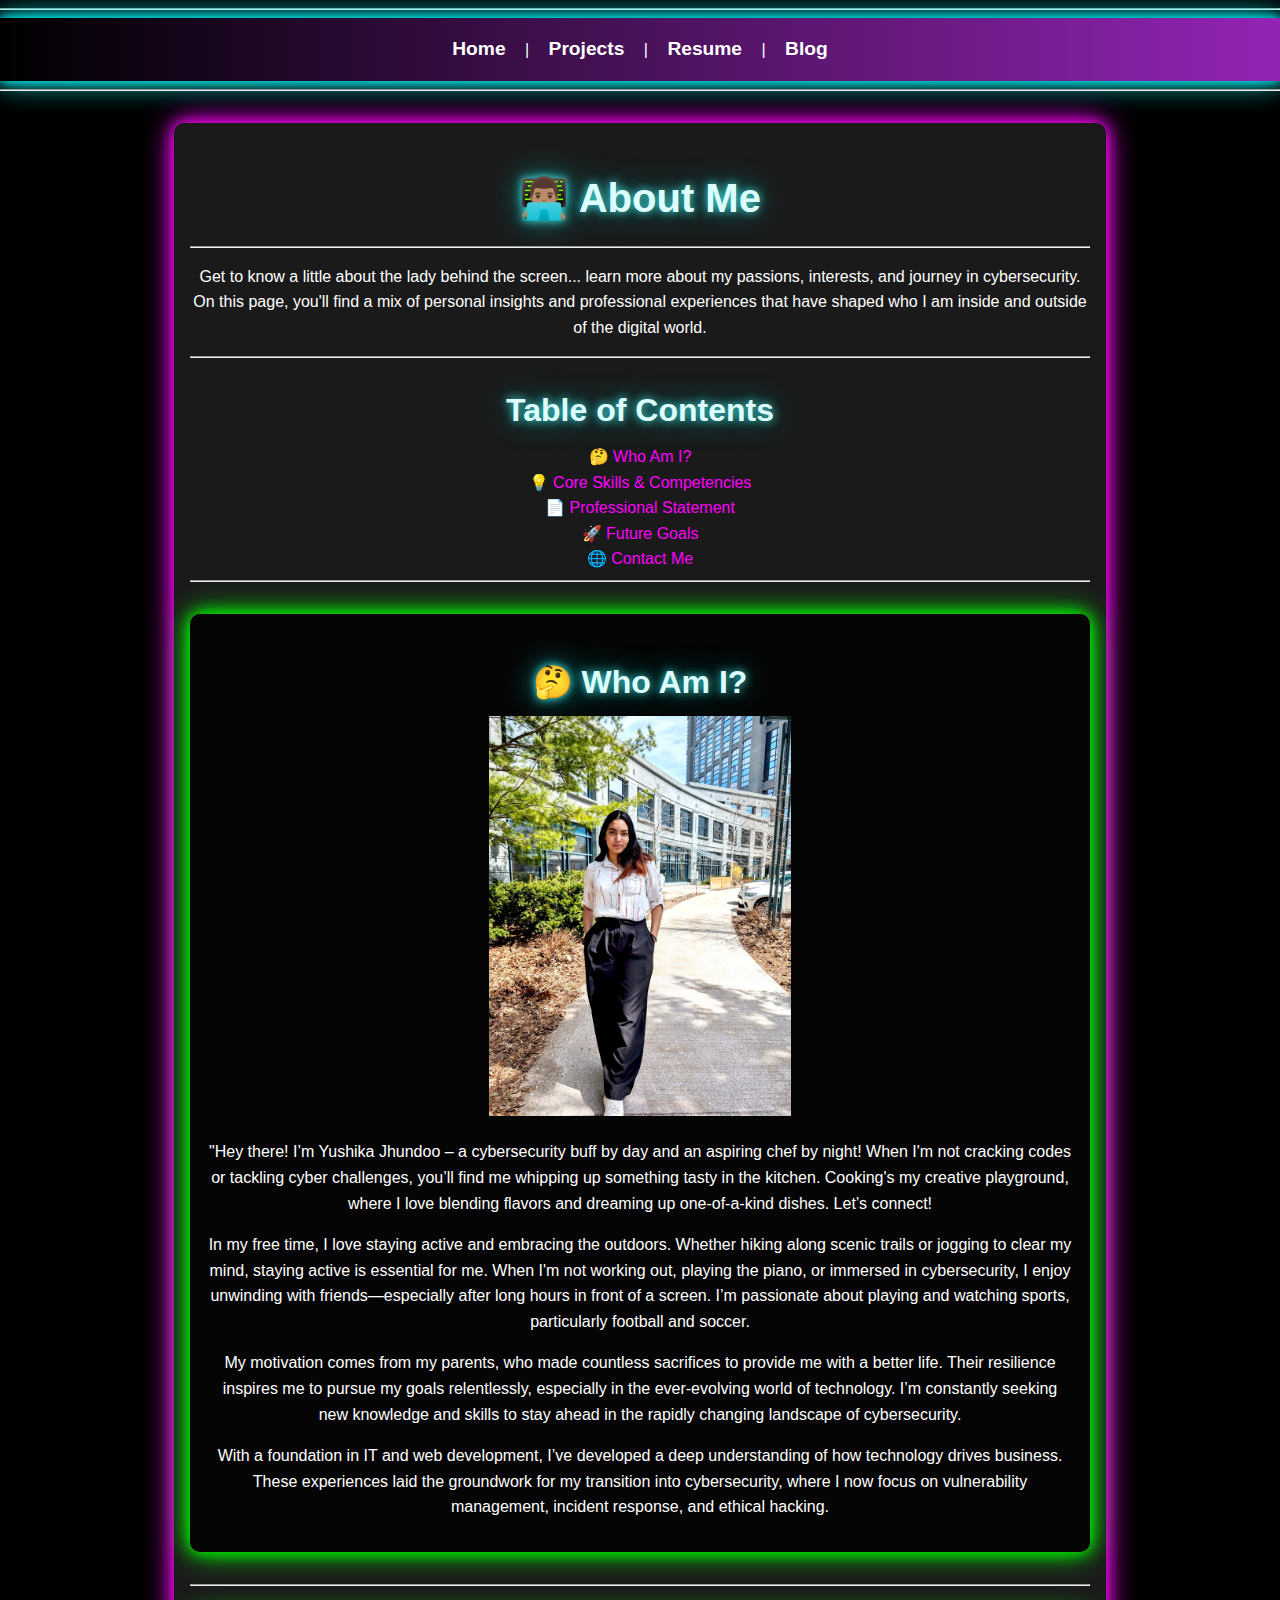
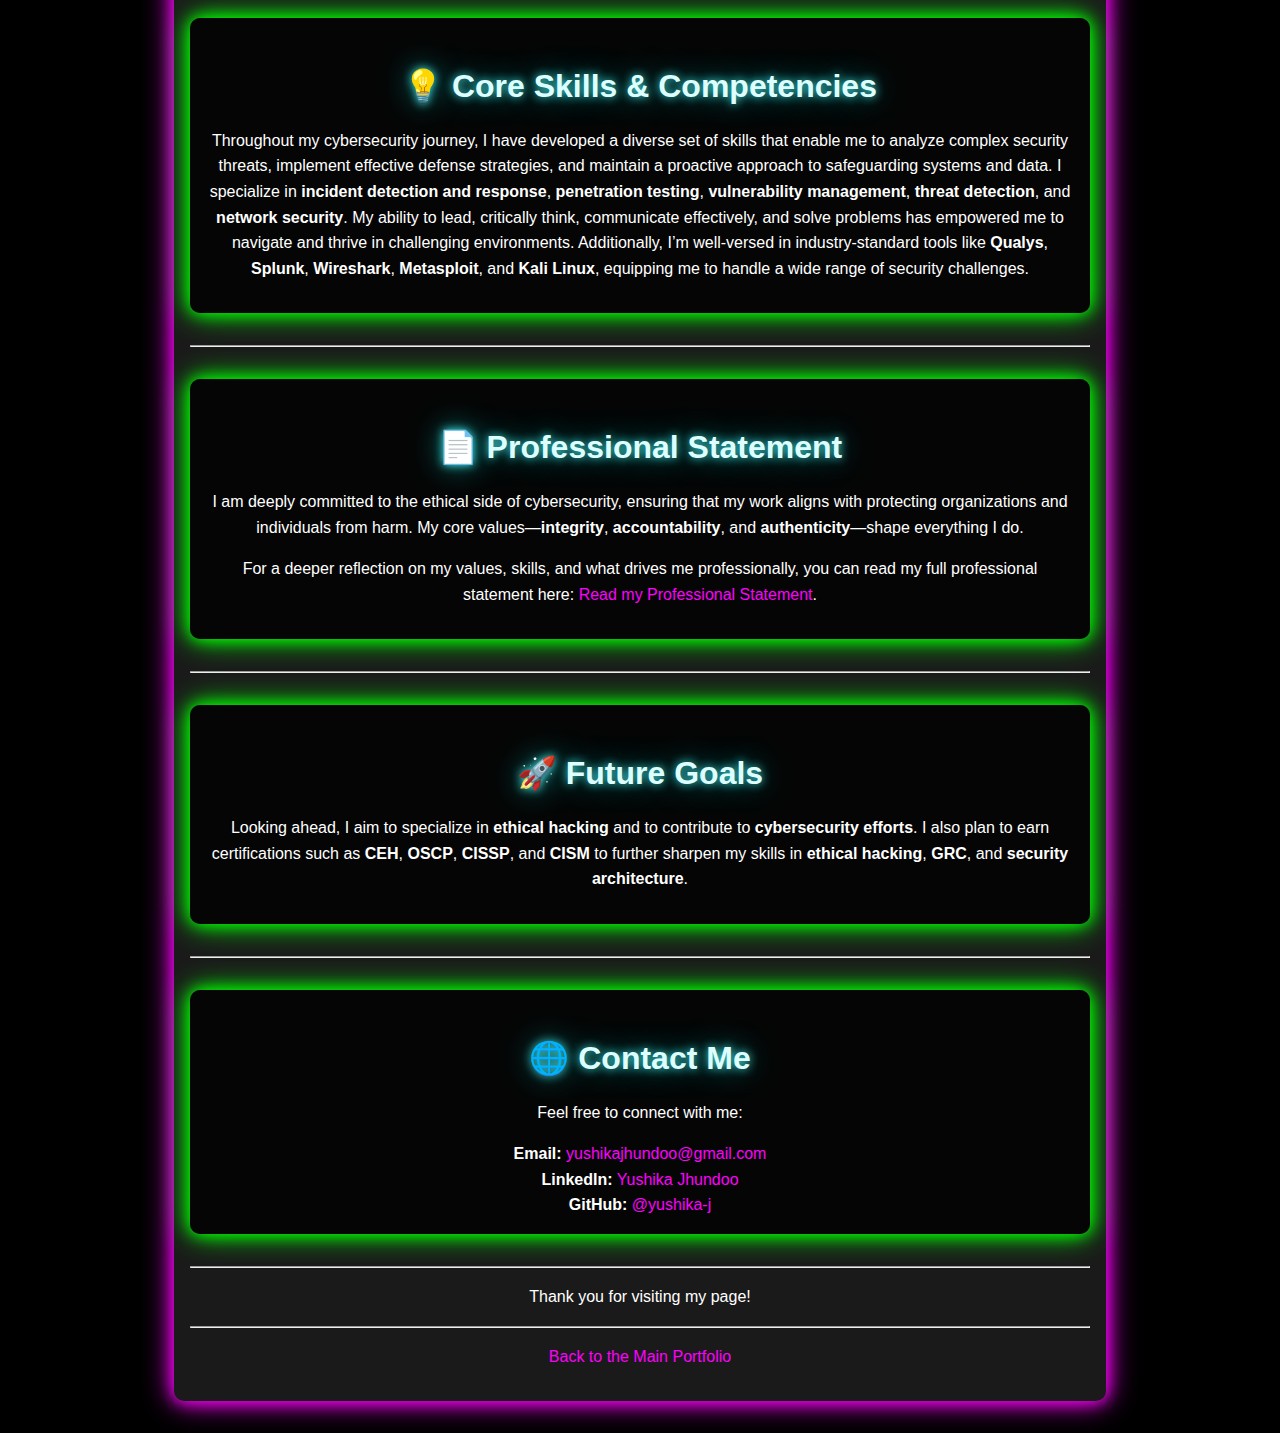
<file: aboutme.html>
<!DOCTYPE html>
<html lang="en">
<head>
    <meta charset="UTF-8">
    <meta name="viewport" content="width=device-width, initial-scale=1.0">
    <title>About Me</title>
    <link rel="stylesheet" href="styles.css">
</head>
<body>
    

    <hr>
    <header>
        <nav>
            <a href="index.html">Home</a> |
            <a href="Projects.html">Projects</a> |
            <a href="RESUME2025la.pdf">Resume</a> |
            <a href="blog.html">Blog</a>
        </nav>
    </header>
    <hr>
    <main>
        <h1>👨🏽‍💻 About Me</h1>

        <hr>

        <p>Get to know a little about the lady behind the screen... learn more about my passions, interests, and journey in cybersecurity. On this page, you'll find a mix of personal insights and professional experiences that have shaped who I am inside and outside of the digital world.</p>

        <hr>

        <h2>Table of Contents</h2>
        <ul>
            <li><a href="#who-am-i">🤔 Who Am I?</a></li>
            <li><a href="#core-skills-competencies">💡 Core Skills & Competencies</a></li>
            <li><a href="#professional-statement">📄 Professional Statement</a></li>
            <li><a href="#future-goals">🚀 Future Goals</a></li>
            <li><a href="#contact-me">🌐 Contact Me</a></li>
        </ul>

        <hr>

        <section id="who-am-i">
            <h2>🤔 Who Am I?</h2>
            <img src="image.jpg" alt="Yushika's Picture" height="400px" width="auto" class="round-image" />
            <p>"Hey there! I’m Yushika Jhundoo – a cybersecurity buff by day and an aspiring chef by night! When I'm not cracking codes or tackling cyber challenges, you’ll find me whipping up something tasty in the kitchen. Cooking's my creative playground, where I love blending flavors and dreaming up one-of-a-kind dishes. Let’s connect!</p>
            <p>In my free time, I love staying active and embracing the outdoors. Whether hiking along scenic trails or jogging to clear my mind, staying active is essential for me. When I'm not working out, playing the piano, or immersed in cybersecurity, I enjoy unwinding with friends—especially after long hours in front of a screen. I’m passionate about playing and watching sports, particularly football and soccer.</p>
            <p>My motivation comes from my parents, who made countless sacrifices to provide me with a better life. Their resilience inspires me to pursue my goals relentlessly, especially in the ever-evolving world of technology. I’m constantly seeking new knowledge and skills to stay ahead in the rapidly changing landscape of cybersecurity.</p>
            <p>With a foundation in IT and web development, I’ve developed a deep understanding of how technology drives business. These experiences laid the groundwork for my transition into cybersecurity, where I now focus on vulnerability management, incident response, and ethical hacking.</p>
        </section>

        <hr>

        <section id="core-skills-competencies">
            <h2>💡 Core Skills & Competencies</h2>
            <p>Throughout my cybersecurity journey, I have developed a diverse set of skills that enable me to analyze complex security threats, implement effective defense strategies, and maintain a proactive approach to safeguarding systems and data. I specialize in <strong>incident detection and response</strong>, <strong>penetration testing</strong>, <strong>vulnerability management</strong>, <strong>threat detection</strong>, and <strong>network security</strong>. My ability to lead, critically think, communicate effectively, and solve problems has empowered me to navigate and thrive in challenging environments. Additionally, I’m well-versed in industry-standard tools like <strong>Qualys</strong>, <strong>Splunk</strong>, <strong>Wireshark</strong>, <strong>Metasploit</strong>, and <strong>Kali Linux</strong>, equipping me to handle a wide range of security challenges.</p>
        </section>

        <hr>

        <section id="professional-statement">
            <h2>📄 Professional Statement</h2>
            <p>I am deeply committed to the ethical side of cybersecurity, ensuring that my work aligns with protecting organizations and individuals from harm. My core values—<strong>integrity</strong>, <strong>accountability</strong>, and <strong>authenticity</strong>—shape everything I do.</p>
            <p>For a deeper reflection on my values, skills, and what drives me professionally, you can read my full professional statement here: <a href="Professional_Statement.html">Read my Professional Statement</a>.</p>
        </section>

        <hr>

        <section id="future-goals">
            <h2>🚀 Future Goals</h2>
            <p>Looking ahead, I aim to specialize in <strong>ethical hacking</strong> and to contribute to <strong>cybersecurity efforts</strong>. I also plan to earn certifications such as <strong>CEH</strong>, <strong>OSCP</strong>, <strong>CISSP</strong>, and <strong>CISM</strong> to further sharpen my skills in <strong>ethical hacking</strong>, <strong>GRC</strong>, and <strong>security architecture</strong>.</p>
        </section>

        <hr>

        <section id="contact-me">
            <h2>🌐 Contact Me</h2>
            <p>Feel free to connect with me:</p>
            <ul>
                <li><strong>Email:</strong> <a href="mailto:yushikajhundoo@gmail.com">yushikajhundoo@gmail.com</a></li>
                <li><strong>LinkedIn:</strong> <a href="https://www.linkedin.com/in/yushika-jhundoo/" target="_blank">Yushika Jhundoo</a></li>
                <li><strong>GitHub:</strong> <a href="https://github.com/yushika-j" target="_blank">@yushika-j</a></li>
            </ul>
        </section>

        <hr>

        <p>Thank you for visiting my page!</p>

        <hr>

        <p><a href="index.html">Back to the Main Portfolio</a></p>
    </main>
</body>
</html>
</file>
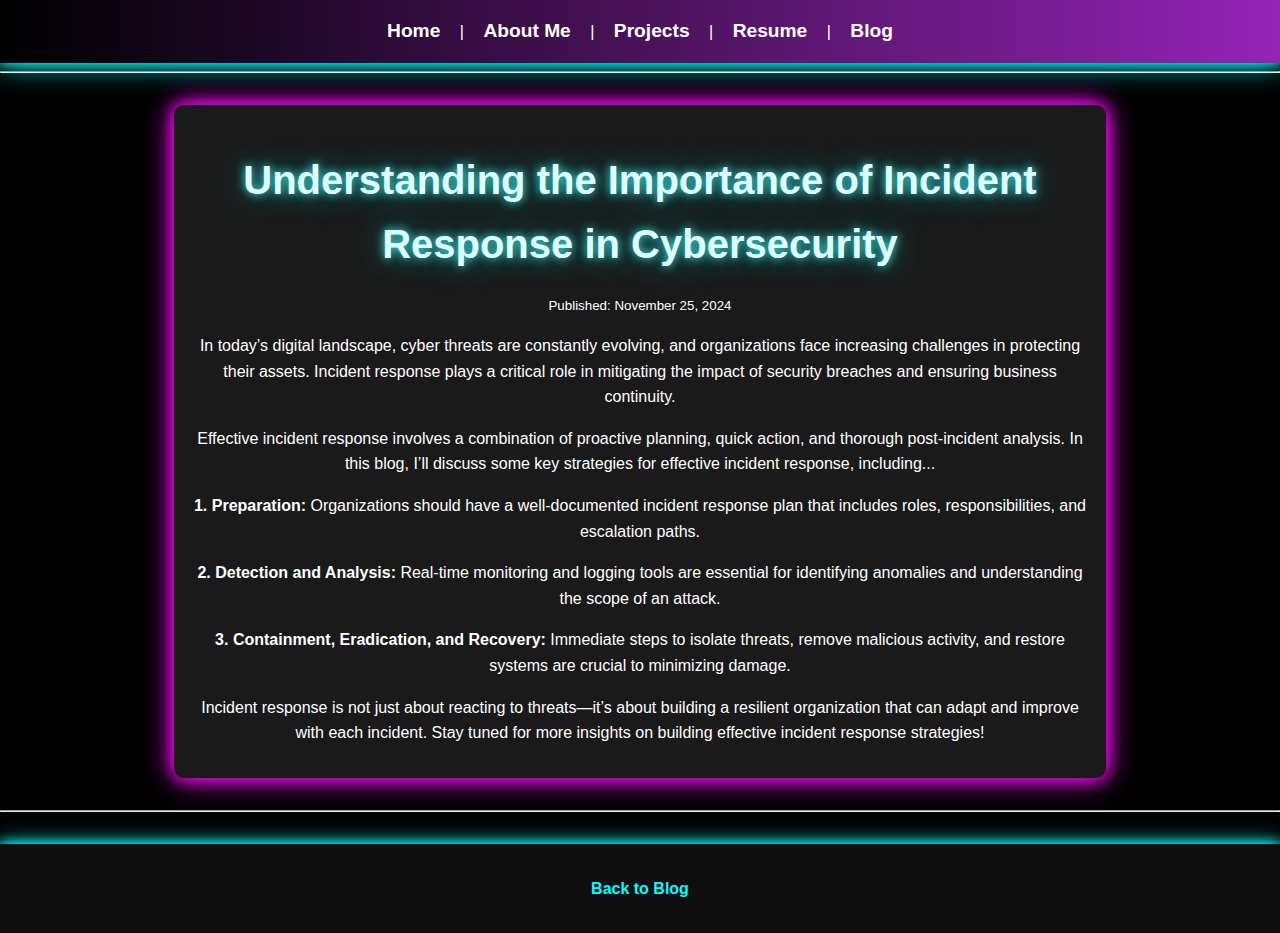
<file: blog.html>
<!DOCTYPE html>
<html lang="en">
<head>
    <meta charset="UTF-8">
    <meta name="viewport" content="width=device-width, initial-scale=1.0">
    <title>Understanding the Importance of Incident Response</title>
    <link rel="stylesheet" href="/styles.css"> 
</head>
<body>
    <header>
        <nav>
            <a href="/index.html">Home</a> |
            <a href="/aboutme.html">About Me</a> |
            <a href="/Projects.html">Projects</a> |
            <a href="/CyberSecurity_Resume.pdf">Resume</a> |
            <a href="/blog.html">Blog</a>
        </nav>
    </header>

    <hr>

    <main>
        <h1>Understanding the Importance of Incident Response in Cybersecurity</h1>
        <p><small>Published: November 25, 2024</small></p>
        <p>In today’s digital landscape, cyber threats are constantly evolving, and organizations face increasing challenges in protecting their assets. Incident response plays a critical role in mitigating the impact of security breaches and ensuring business continuity.</p>

        <p>Effective incident response involves a combination of proactive planning, quick action, and thorough post-incident analysis. In this blog, I’ll discuss some key strategies for effective incident response, including...</p>

        <p><strong>1. Preparation:</strong> Organizations should have a well-documented incident response plan that includes roles, responsibilities, and escalation paths.</p>
        <p><strong>2. Detection and Analysis:</strong> Real-time monitoring and logging tools are essential for identifying anomalies and understanding the scope of an attack.</p>
        <p><strong>3. Containment, Eradication, and Recovery:</strong> Immediate steps to isolate threats, remove malicious activity, and restore systems are crucial to minimizing damage.</p>

        <p>Incident response is not just about reacting to threats—it’s about building a resilient organization that can adapt and improve with each incident. Stay tuned for more insights on building effective incident response strategies!</p>
    </main>

    <hr>

    <footer>
        <p><a href="/blog.html">Back to Blog</a></p>
    </footer>
</body>
</html>
</file>
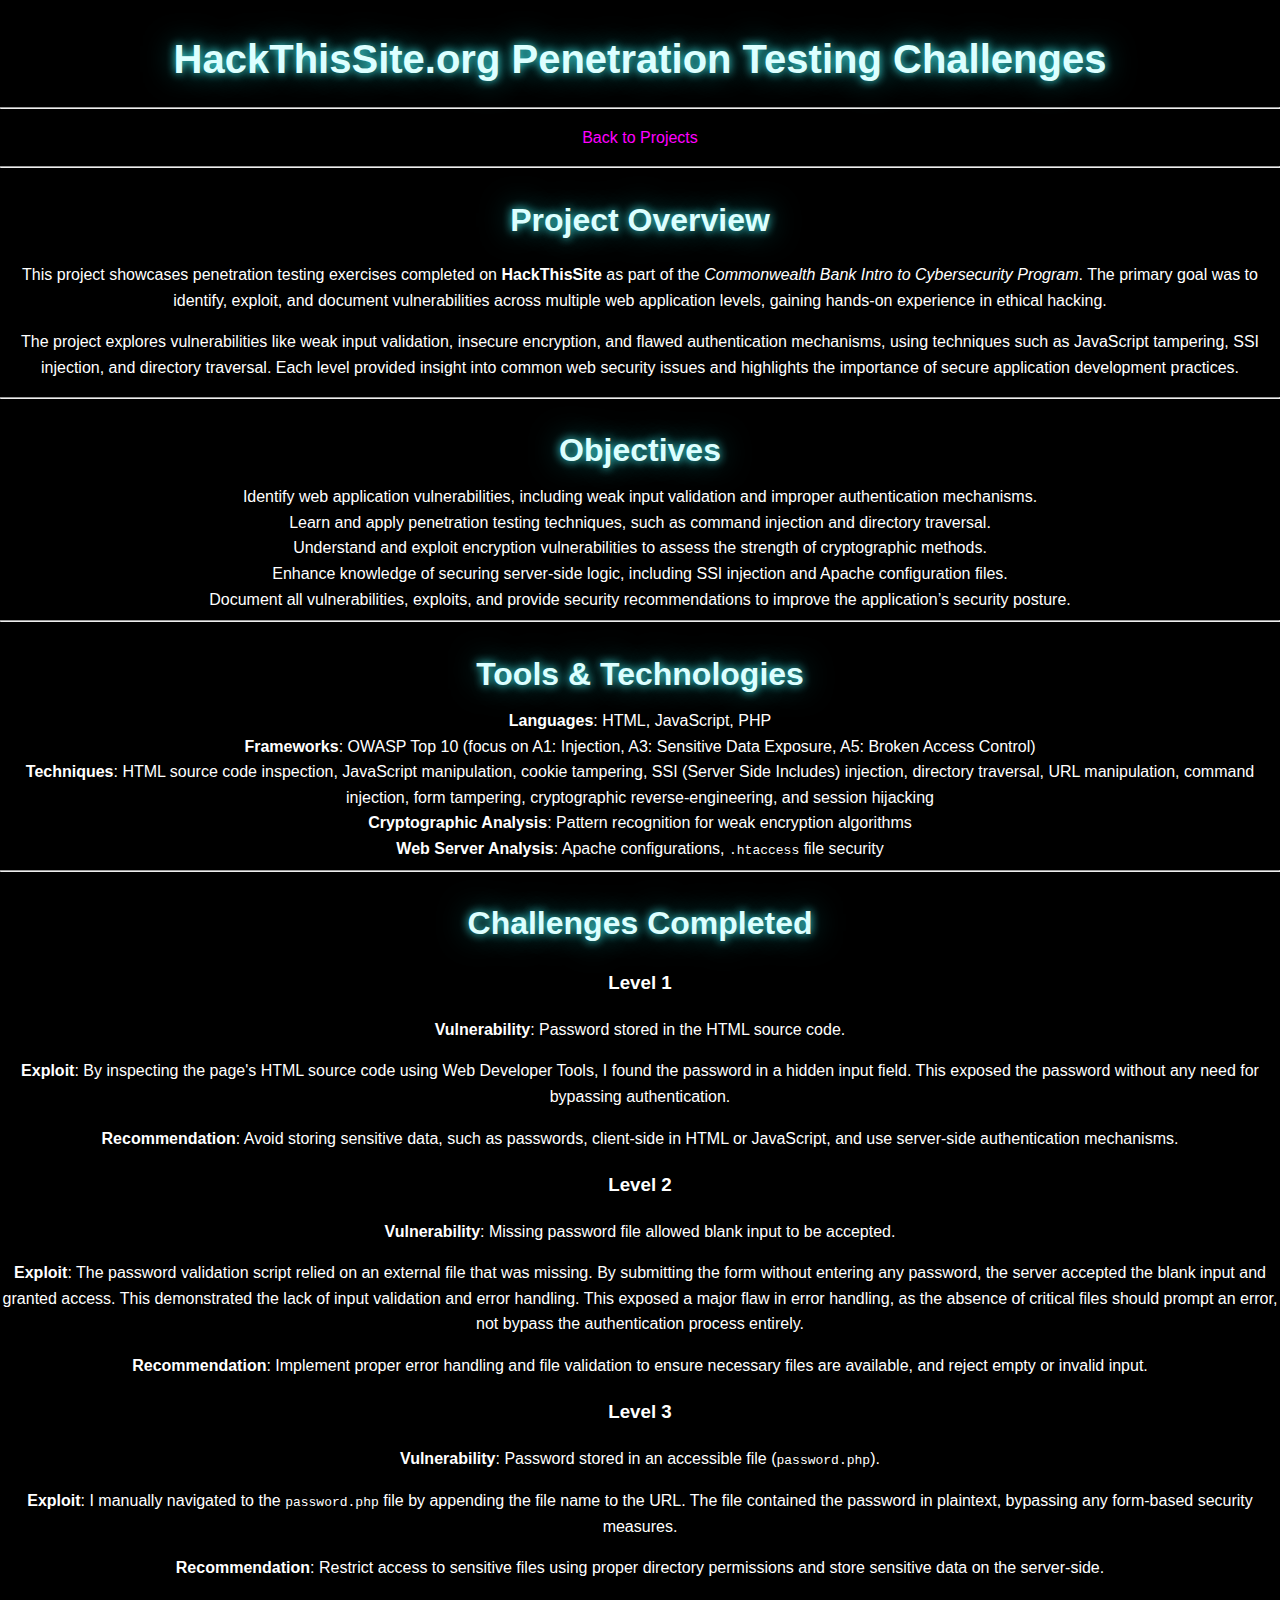
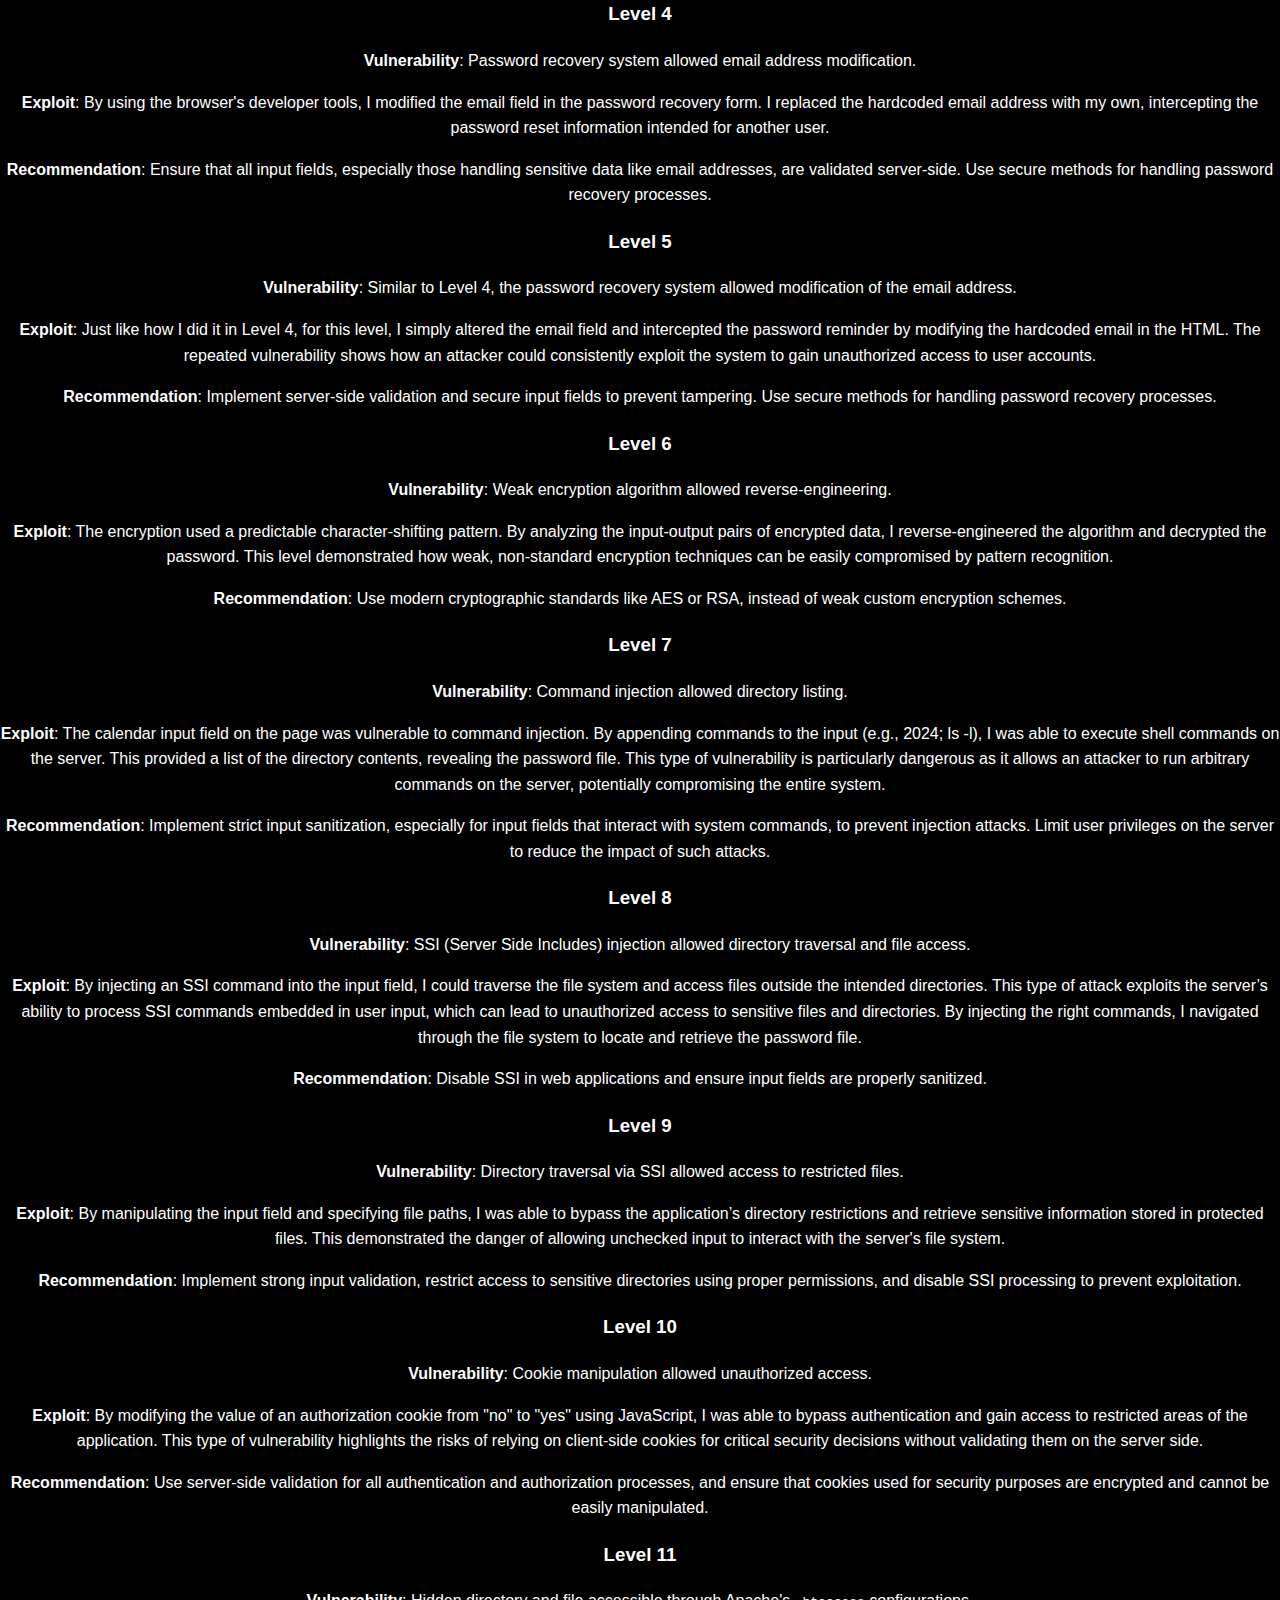
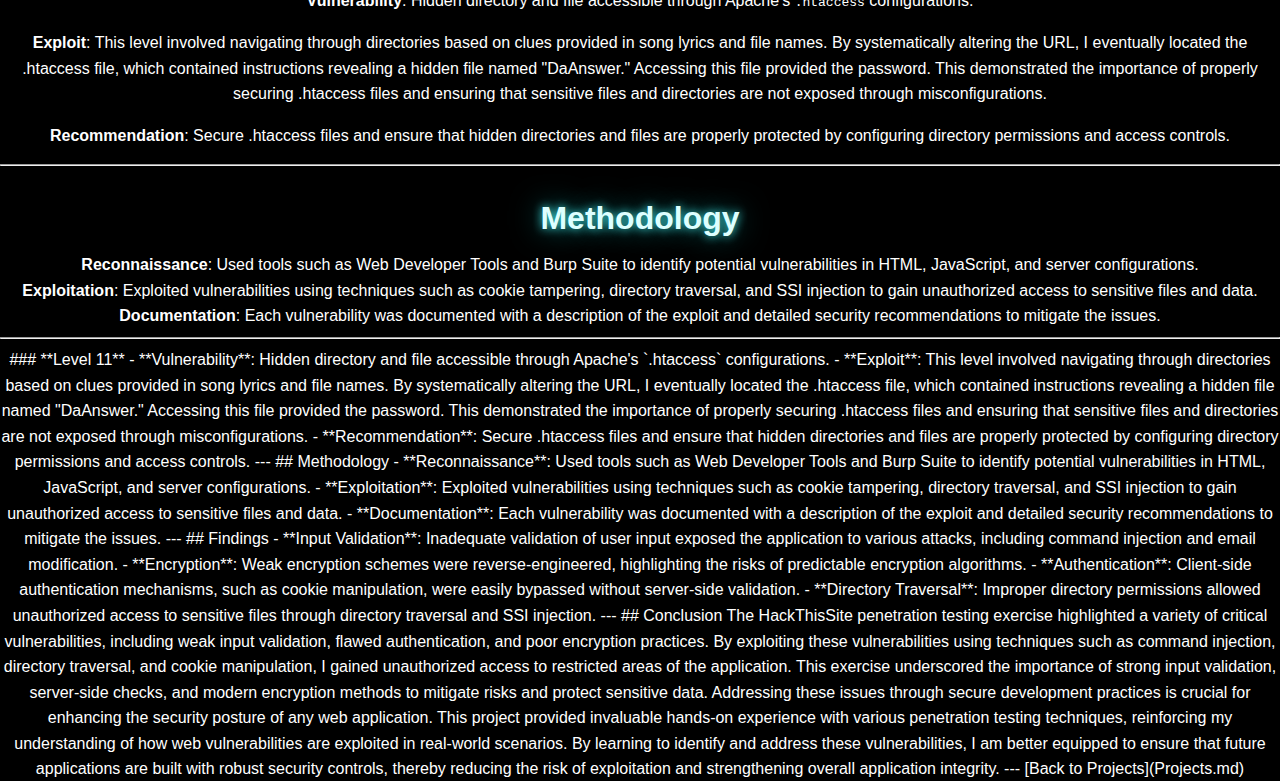
<file: hackthissite.html>
<!DOCTYPE html>
<html lang="en">
<head>
    <meta charset="UTF-8">
    <meta name="viewport" content="width=device-width, initial-scale=1.0">
    <title>HackThisSite Penetration Testing Challenges</title>
    <link rel="stylesheet" href="styles.css">
</head>
<body>
    <h1>HackThisSite.org Penetration Testing Challenges</h1>
    <hr>
    <p><a href="Projects.md">Back to Projects</a></p>
    <hr>
    <h2>Project Overview</h2>
    <p>This project showcases penetration testing exercises completed on <strong>HackThisSite</strong> as part of the <em>Commonwealth Bank Intro to Cybersecurity Program</em>. The primary goal was to identify, exploit, and document vulnerabilities across multiple web application levels, gaining hands-on experience in ethical hacking.</p>
    <p>The project explores vulnerabilities like weak input validation, insecure encryption, and flawed authentication mechanisms, using techniques such as JavaScript tampering, SSI injection, and directory traversal. Each level provided insight into common web security issues and highlights the importance of secure application development practices.</p>
    <hr>
    <h2>Objectives</h2>
    <ol>
        <li>Identify web application vulnerabilities, including weak input validation and improper authentication mechanisms.</li>
        <li>Learn and apply penetration testing techniques, such as command injection and directory traversal.</li>
        <li>Understand and exploit encryption vulnerabilities to assess the strength of cryptographic methods.</li>
        <li>Enhance knowledge of securing server-side logic, including SSI injection and Apache configuration files.</li>
        <li>Document all vulnerabilities, exploits, and provide security recommendations to improve the application’s security posture.</li>
    </ol>
    <hr>
    <h2>Tools & Technologies</h2>
    <ul>
        <li><strong>Languages</strong>: HTML, JavaScript, PHP</li>
        <li><strong>Frameworks</strong>: OWASP Top 10 (focus on A1: Injection, A3: Sensitive Data Exposure, A5: Broken Access Control)</li>
        <li><strong>Techniques</strong>: HTML source code inspection, JavaScript manipulation, cookie tampering, SSI (Server Side Includes) injection, directory traversal, URL manipulation, command injection, form tampering, cryptographic reverse-engineering, and session hijacking</li>
        <li><strong>Cryptographic Analysis</strong>: Pattern recognition for weak encryption algorithms</li>
        <li><strong>Web Server Analysis</strong>: Apache configurations, <code>.htaccess</code> file security</li>
    </ul>
    <hr>
    <h2>Challenges Completed</h2>
    <h3>Level 1</h3>
    <p><strong>Vulnerability</strong>: Password stored in the HTML source code.</p>
    <p><strong>Exploit</strong>: By inspecting the page's HTML source code using Web Developer Tools, I found the password in a hidden input field. This exposed the password without any need for bypassing authentication.</p>
    <p><strong>Recommendation</strong>: Avoid storing sensitive data, such as passwords, client-side in HTML or JavaScript, and use server-side authentication mechanisms.</p>
    <h3>Level 2</h3>
    <p><strong>Vulnerability</strong>: Missing password file allowed blank input to be accepted.</p>
    <p><strong>Exploit</strong>: The password validation script relied on an external file that was missing. By submitting the form without entering any password, the server accepted the blank input and granted access. This demonstrated the lack of input validation and error handling. This exposed a major flaw in error handling, as the absence of critical files should prompt an error, not bypass the authentication process entirely.</p>
    <p><strong>Recommendation</strong>: Implement proper error handling and file validation to ensure necessary files are available, and reject empty or invalid input.</p>
    <h3>Level 3</h3>
    <p><strong>Vulnerability</strong>: Password stored in an accessible file (<code>password.php</code>).</p>
    <p><strong>Exploit</strong>: I manually navigated to the <code>password.php</code> file by appending the file name to the URL. The file contained the password in plaintext, bypassing any form-based security measures.</p>
    <p><strong>Recommendation</strong>: Restrict access to sensitive files using proper directory permissions and store sensitive data on the server-side.</p>
    <h3>Level 4</h3>
    <p><strong>Vulnerability</strong>: Password recovery system allowed email address modification.</p>
    <p><strong>Exploit</strong>: By using the browser's developer tools, I modified the email field in the password recovery form. I replaced the hardcoded email address with my own, intercepting the password reset information intended for another user.</p>
    <p><strong>Recommendation</strong>: Ensure that all input fields, especially those handling sensitive data like email addresses, are validated server-side. Use secure methods for handling password recovery processes.</p>
    <h3>Level 5</h3>
    <p><strong>Vulnerability</strong>: Similar to Level 4, the password recovery system allowed modification of the email address.</p>
    <p><strong>Exploit</strong>: Just like how I did it in Level 4, for this level, I simply altered the email field and intercepted the password reminder by modifying the hardcoded email in the HTML. The repeated vulnerability shows how an attacker could consistently exploit the system to gain unauthorized access to user accounts.</p>
    <p><strong>Recommendation</strong>: Implement server-side validation and secure input fields to prevent tampering. Use secure methods for handling password recovery processes.</p>
    <h3>Level 6</h3>
    <p><strong>Vulnerability</strong>: Weak encryption algorithm allowed reverse-engineering.</p>
    <p><strong>Exploit</strong>: The encryption used a predictable character-shifting pattern. By analyzing the input-output pairs of encrypted data, I reverse-engineered the algorithm and decrypted the password. This level demonstrated how weak, non-standard encryption techniques can be easily compromised by pattern recognition.</p>
    <p><strong>Recommendation</strong>: Use modern cryptographic standards like AES or RSA, instead of weak custom encryption schemes.</p>
    <h3>Level 7</h3>
    <p><strong>Vulnerability</strong>: Command injection allowed directory listing.</p>
    <p><strong>Exploit</strong>: The calendar input field on the page was vulnerable to command injection. By appending commands to the input (e.g., 2024; ls -l), I was able to execute shell commands on the server. This provided a list of the directory contents, revealing the password file. This type of vulnerability is particularly dangerous as it allows an attacker to run arbitrary commands on the server, potentially compromising the entire system.</p>
    <p><strong>Recommendation</strong>: Implement strict input sanitization, especially for input fields that interact with system commands, to prevent injection attacks. Limit user privileges on the server to reduce the impact of such attacks.</p>
    <h3>Level 8</h3>
    <p><strong>Vulnerability</strong>: SSI (Server Side Includes) injection allowed directory traversal and file access.</p>
    <p><strong>Exploit</strong>: By injecting an SSI command into the input field, I could traverse the file system and access files outside the intended directories. This type of attack exploits the server’s ability to process SSI commands embedded in user input, which can lead to unauthorized access to sensitive files and directories. By injecting the right commands, I navigated through the file system to locate and retrieve the password file.</p>
    <p><strong>Recommendation</strong>: Disable SSI in web applications and ensure input fields are properly sanitized.</p>
    <h3>Level 9</h3>
    <p><strong>Vulnerability</strong>: Directory traversal via SSI allowed access to restricted files.</p>
    <p><strong>Exploit</strong>: By manipulating the input field and specifying file paths, I was able to bypass the application’s directory restrictions and retrieve sensitive information stored in protected files. This demonstrated the danger of allowing unchecked input to interact with the server's file system.</p>
    <p><strong>Recommendation</strong>: Implement strong input validation, restrict access to sensitive directories using proper permissions, and disable SSI processing to prevent exploitation.</p>
    <h3>Level 10</h3>
    <p><strong>Vulnerability</strong>: Cookie manipulation allowed unauthorized access.</p>
    <p><strong>Exploit</strong>: By modifying the value of an authorization cookie from "no" to "yes" using JavaScript, I was able to bypass authentication and gain access to restricted areas of the application. This type of vulnerability highlights the risks of relying on client-side cookies for critical security decisions without validating them on the server side.</p>
    <p><strong>Recommendation</strong>: Use server-side validation for all authentication and authorization processes, and ensure that cookies used for security purposes are encrypted and cannot be easily manipulated.</p>
    <h3>Level 11</h3>
    <p><strong>Vulnerability</strong>: Hidden directory and file accessible through Apache's <code>.htaccess</code> configurations.</p>
    <p><strong>Exploit</strong>: This level involved navigating through directories based on clues provided in song lyrics and file names. By systematically altering the URL, I eventually located the .htaccess file, which contained instructions revealing a hidden file named "DaAnswer." Accessing this file provided the password. This demonstrated the importance of properly securing .htaccess files and ensuring that sensitive files and directories are not exposed through misconfigurations.</p>
    <p><strong>Recommendation</strong>: Secure .htaccess files and ensure that hidden directories and files are properly protected by configuring directory permissions and access controls.</p>
    <hr>
    <h2>Methodology</h2>
    <ul>
        <li><strong>Reconnaissance</strong>: Used tools such as Web Developer Tools and Burp Suite to identify potential vulnerabilities in HTML, JavaScript, and server configurations.</li>
        <li><strong>Exploitation</strong>: Exploited vulnerabilities using techniques such as cookie tampering, directory traversal, and SSI injection to gain unauthorized access to sensitive files and data.</li>
        <li><strong>Documentation</strong>: Each vulnerability was documented with a description of the exploit and detailed security recommendations to mitigate the issues.</li>
    </ul>
    <hr>

### **Level 11**
- **Vulnerability**: Hidden directory and file accessible through Apache's `.htaccess` configurations.
- **Exploit**: This level involved navigating through directories based on clues provided in song lyrics and file names. By systematically altering the URL, I eventually located the .htaccess file, which contained instructions revealing a hidden file named "DaAnswer." Accessing this file provided the password. This demonstrated the importance of properly securing .htaccess files and ensuring that sensitive files and directories are not exposed through misconfigurations.
- **Recommendation**: Secure .htaccess files and ensure that hidden directories and files are properly protected by configuring directory permissions and access controls.

---

## Methodology

- **Reconnaissance**: Used tools such as Web Developer Tools and Burp Suite to identify potential vulnerabilities in HTML, JavaScript, and server configurations.
- **Exploitation**: Exploited vulnerabilities using techniques such as cookie tampering, directory traversal, and SSI injection to gain unauthorized access to sensitive files and data.
- **Documentation**: Each vulnerability was documented with a description of the exploit and detailed security recommendations to mitigate the issues.

---

## Findings

- **Input Validation**: Inadequate validation of user input exposed the application to various attacks, including command injection and email modification.
- **Encryption**: Weak encryption schemes were reverse-engineered, highlighting the risks of predictable encryption algorithms.
- **Authentication**: Client-side authentication mechanisms, such as cookie manipulation, were easily bypassed without server-side validation.
- **Directory Traversal**: Improper directory permissions allowed unauthorized access to sensitive files through directory traversal and SSI injection.

---

## Conclusion

The HackThisSite penetration testing exercise highlighted a variety of critical vulnerabilities, including weak input validation, flawed authentication, and poor encryption practices. By exploiting these vulnerabilities using techniques such as command injection, directory traversal, and cookie manipulation, I gained unauthorized access to restricted areas of the application. This exercise underscored the importance of strong input validation, server-side checks, and modern encryption methods to mitigate risks and protect sensitive data. Addressing these issues through secure development practices is crucial for enhancing the security posture of any web application.

This project provided invaluable hands-on experience with various penetration testing techniques, reinforcing my understanding of how web vulnerabilities are exploited in real-world scenarios. By learning to identify and address these vulnerabilities, I am better equipped to ensure that future applications are built with robust security controls, thereby reducing the risk of exploitation and strengthening overall application integrity.

---

[Back to Projects](Projects.md)
</file>
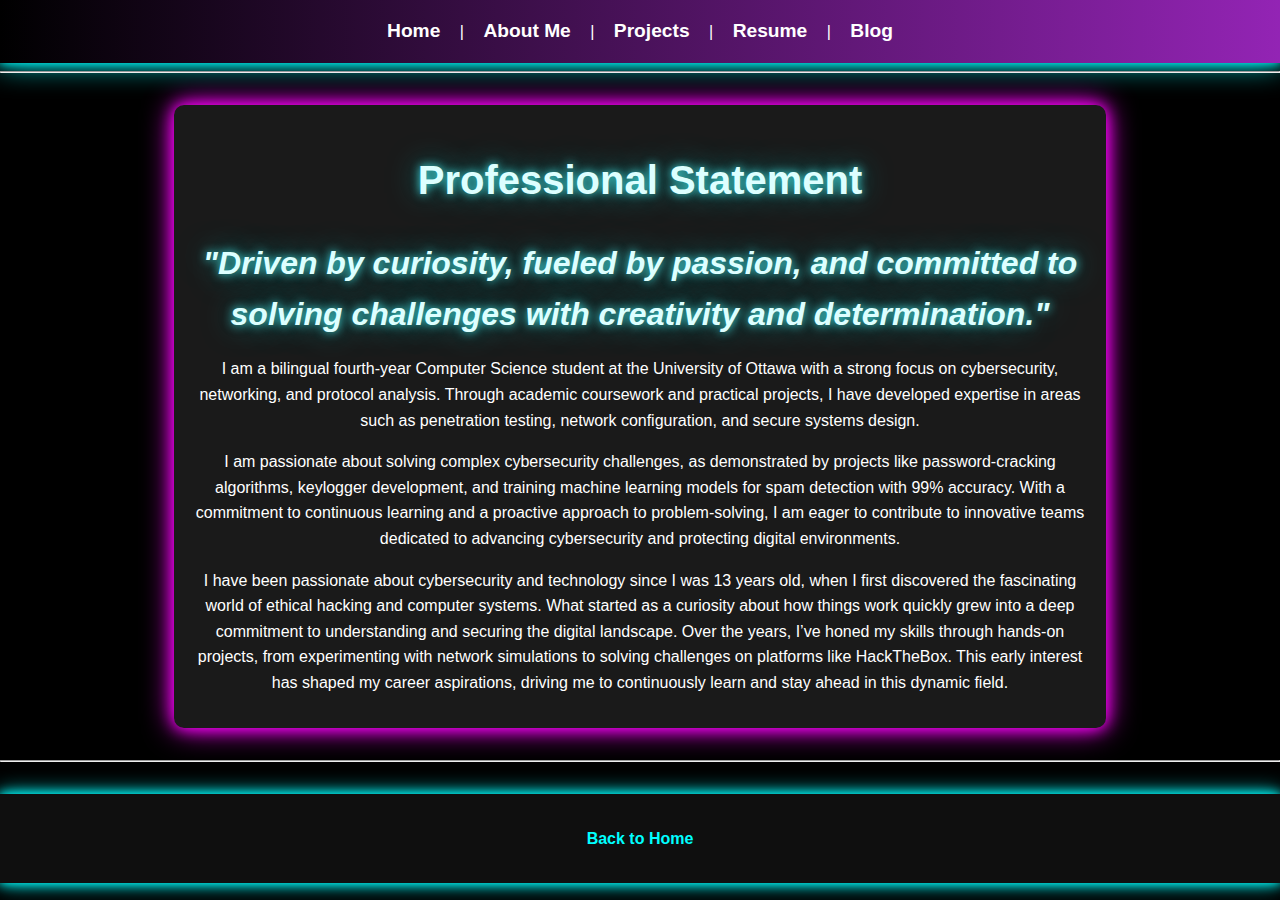
<file: Professional_Statement.html>
<!DOCTYPE html>
<html lang="en">
<head>
    <meta charset="UTF-8">
    <meta name="viewport" content="width=device-width, initial-scale=1.0">
    <title>Professional Statement</title>
    <link rel="stylesheet" href="styles.css">
</head>
<body>
    <header>
        <nav>
            <a href="index.html">Home</a> |
            <a href="aboutme.html">About Me</a> |
            <a href="Projects.html">Projects</a> |
            <a href="CyberSecurity_Resume.pdf">Resume</a> |
            <a href="blog.html">Blog</a>
        </nav>
    </header>

    <hr>

    <main>
        <h1>Professional Statement</h1>

        <h2><em>"Driven by curiosity, fueled by passion, and committed to solving challenges with creativity and determination."</em></h2>

        <p>I am a bilingual fourth-year Computer Science student at the University of Ottawa with a strong focus on cybersecurity, networking, and protocol analysis. Through academic coursework and practical projects, I have developed expertise in areas such as penetration testing, network configuration, and secure systems design.</p>

        <p>I am passionate about solving complex cybersecurity challenges, as demonstrated by projects like password-cracking algorithms, keylogger development, and training machine learning models for spam detection with 99% accuracy. With a commitment to continuous learning and a proactive approach to problem-solving, I am eager to contribute to innovative teams dedicated to advancing cybersecurity and protecting digital environments.</p>

        <p>I have been passionate about cybersecurity and technology since I was 13 years old, when I first discovered the fascinating world of ethical hacking and computer systems. What started as a curiosity about how things work quickly grew into a deep commitment to understanding and securing the digital landscape. Over the years, I’ve honed my skills through hands-on projects, from experimenting with network simulations to solving challenges on platforms like HackTheBox. This early interest has shaped my career aspirations, driving me to continuously learn and stay ahead in this dynamic field.</p>
    </main>

    <hr>

    <footer>
        <p><a href="index.html">Back to Home</a></p>
    </footer>
</body>
</html>
</file>
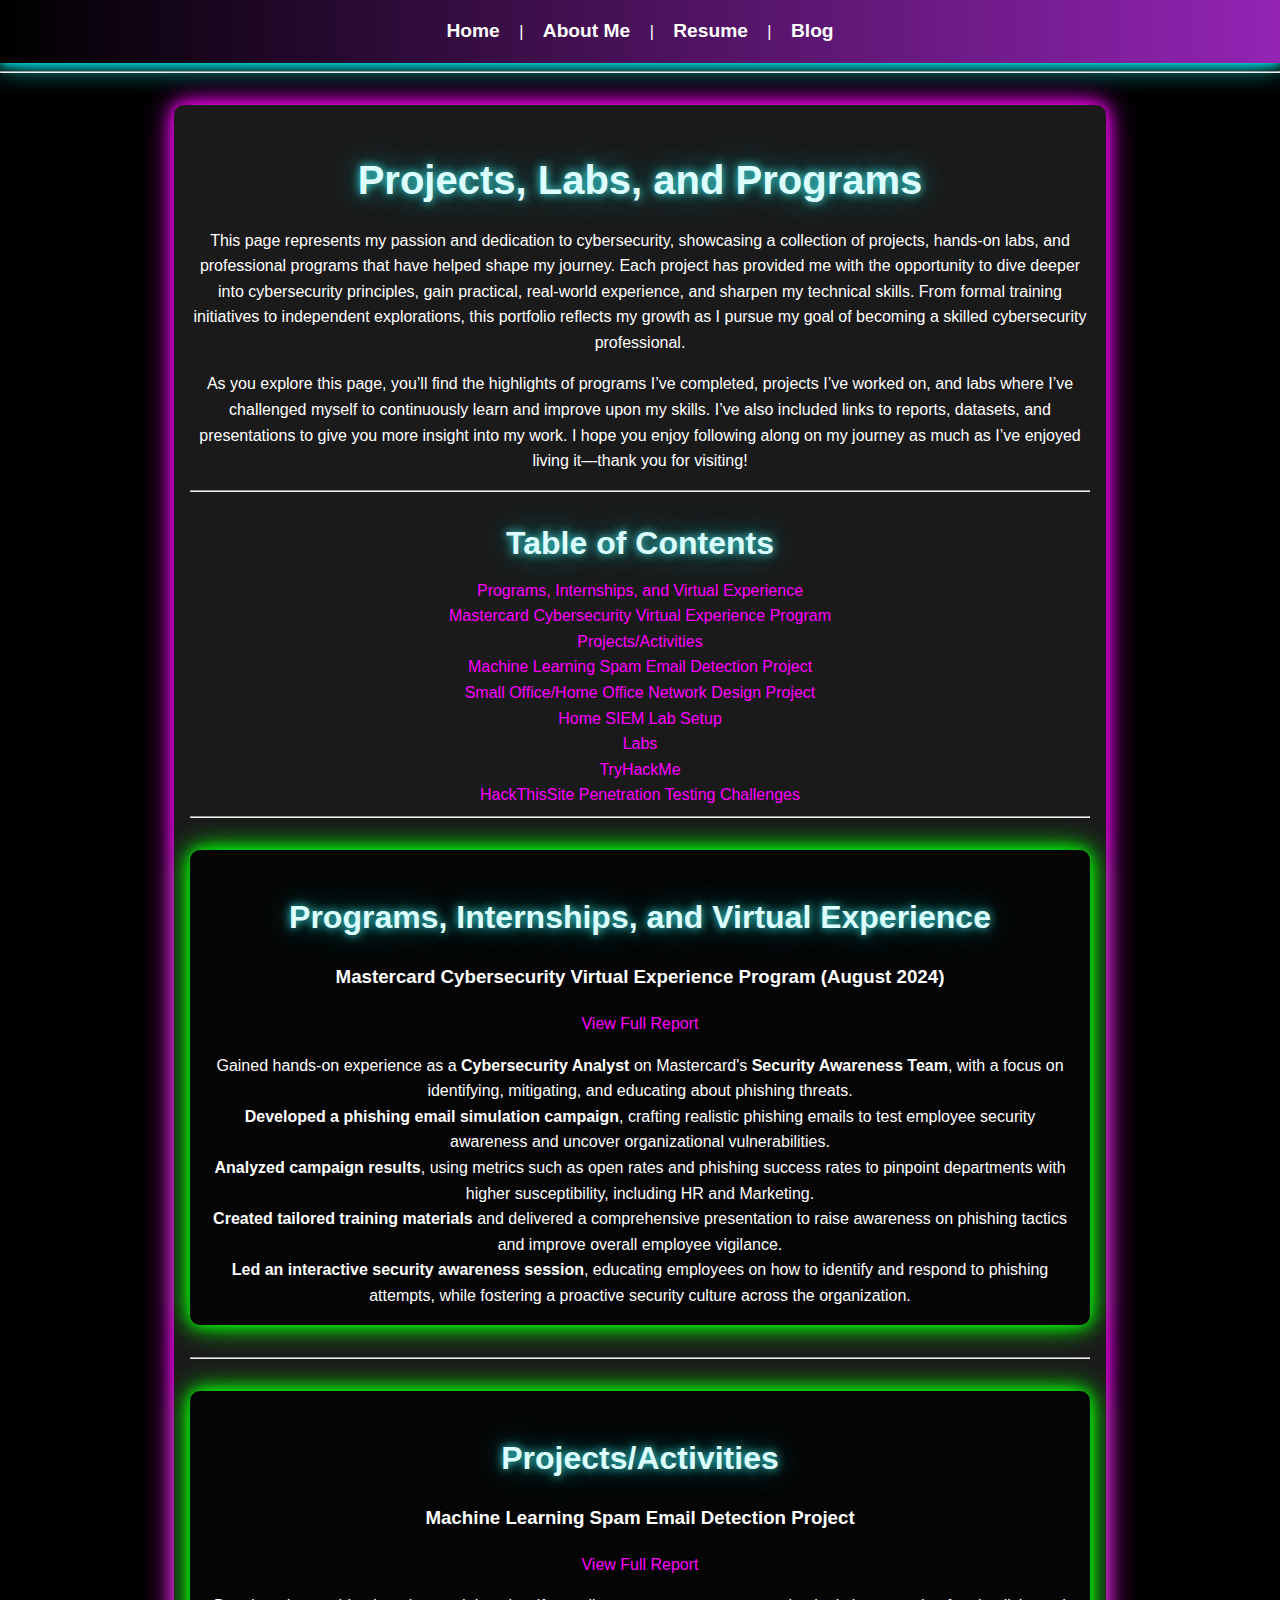
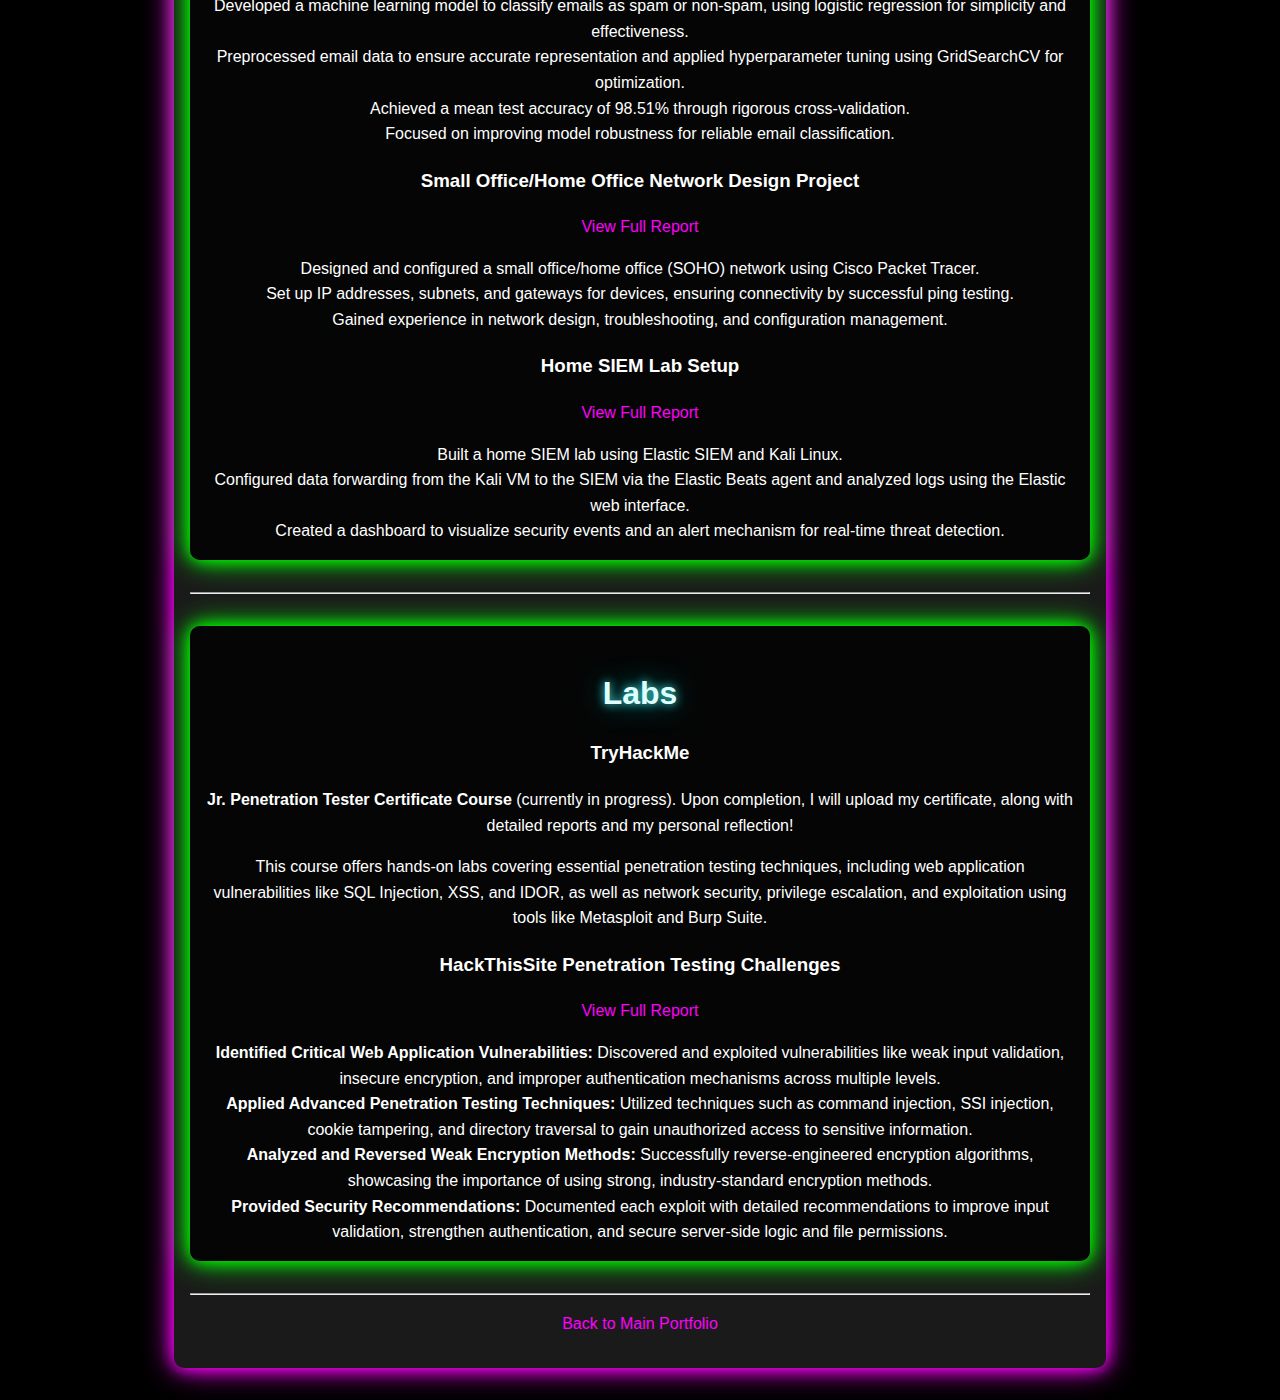
<file: Projects.html>
<!DOCTYPE html>
<html lang="en">
<head>
    <meta charset="UTF-8">
    <meta name="viewport" content="width=device-width, initial-scale=1.0">
    <title>Projects, Labs, and Programs</title>
    <link rel="stylesheet" href="styles.css">
</head>
<body>
    <header>
        <nav>
            <a href="index.html">Home</a> |
            <a href="aboutme.html">About Me</a> |
            <a href="RESUME2025la.pdf">Resume</a> |
            <a href="blog.html">Blog</a>
        </nav>
    </header>

    <hr>

    <main>
        <h1>Projects, Labs, and Programs</h1>

        <p>This page represents my passion and dedication to cybersecurity, showcasing a collection of projects, hands-on labs, and professional programs that have helped shape my journey. Each project has provided me with the opportunity to dive deeper into cybersecurity principles, gain practical, real-world experience, and sharpen my technical skills. From formal training initiatives to independent explorations, this portfolio reflects my growth as I pursue my goal of becoming a skilled cybersecurity professional.</p>

        <p>As you explore this page, you’ll find the highlights of programs I’ve completed, projects I’ve worked on, and labs where I’ve challenged myself to continuously learn and improve upon my skills. I’ve also included links to reports, datasets, and presentations to give you more insight into my work. I hope you enjoy following along on my journey as much as I’ve enjoyed living it—thank you for visiting!</p>

        <hr>

        <h2>Table of Contents</h2>
        <ul>
            <li><a href="#programs-internships-and-virtual-experience">Programs, Internships, and Virtual Experience</a>
                <ul>
                    <li><a href="#mastercard-cybersecurity-virtual-experience-program-august-2024">Mastercard Cybersecurity Virtual Experience Program</a></li>
                </ul>
            </li>
            <li><a href="#projectsactivities">Projects/Activities</a>
                <ul>
                    <li><a href="#machine-learning-spam-email-detection-project">Machine Learning Spam Email Detection Project</a></li>
                    <li><a href="#small-officehome-office-network-design-project">Small Office/Home Office Network Design Project</a></li>
                    <li><a href="#home-siem-lab-setup">Home SIEM Lab Setup</a></li>
                </ul>
            </li>
            <li><a href="#labs">Labs</a>
                <ul>
                    <li><a href="#tryhackme">TryHackMe</a></li>
                    <li><a href="#hackthissite-penetration-testing-challenges">HackThisSite Penetration Testing Challenges</a></li>
                </ul>
            </li>
        </ul>

        <hr>

        <section id="programs-internships-and-virtual-experience">
            <h2>Programs, Internships, and Virtual Experience</h2>

            <article id="mastercard-cybersecurity-virtual-experience-program-august-2024">
                <h3>Mastercard Cybersecurity Virtual Experience Program (August 2024)</h3>
                <p><a href="programs/Mastercard_Cybersecurity_Program.pdf">View Full Report</a></p>
                <ul>
                    <li>Gained hands-on experience as a <strong>Cybersecurity Analyst</strong> on Mastercard's <strong>Security Awareness Team</strong>, with a focus on identifying, mitigating, and educating about phishing threats.</li>
                    <li><strong>Developed a phishing email simulation campaign</strong>, crafting realistic phishing emails to test employee security awareness and uncover organizational vulnerabilities.</li>
                    <li><strong>Analyzed campaign results</strong>, using metrics such as open rates and phishing success rates to pinpoint departments with higher susceptibility, including HR and Marketing.</li>
                    <li><strong>Created tailored training materials</strong> and delivered a comprehensive presentation to raise awareness on phishing tactics and improve overall employee vigilance.</li>
                    <li><strong>Led an interactive security awareness session</strong>, educating employees on how to identify and respond to phishing attempts, while fostering a proactive security culture across the organization.</li>
                </ul>
            </article>
        </section>

        <hr>

        <section id="projectsactivities">
            <h2>Projects/Activities</h2>

            <article id="machine-learning-spam-email-detection-project">
                <h3>Machine Learning Spam Email Detection Project</h3>
                <p><a href="Spam-Email-Detector.ipynb-Colab.pdf">View Full Report</a></p>
                <ul>
                    <li>Developed a machine learning model to classify emails as spam or non-spam, using logistic regression for simplicity and effectiveness.</li>
                    <li>Preprocessed email data to ensure accurate representation and applied hyperparameter tuning using GridSearchCV for optimization.</li>
                    <li>Achieved a mean test accuracy of 98.51% through rigorous cross-validation.</li>
                    <li>Focused on improving model robustness for reliable email classification.</li>
                </ul>
            </article>

            <article id="small-officehome-office-network-design-project">
                <h3>Small Office/Home Office Network Design Project</h3>
                <p><a href="https://github.com/yushika-j/SOHO-project">View Full Report</a></p>
                <ul>
                    <li>Designed and configured a small office/home office (SOHO) network using Cisco Packet Tracer.</li>
                    <li>Set up IP addresses, subnets, and gateways for devices, ensuring connectivity by successful ping testing.</li>
                    <li>Gained experience in network design, troubleshooting, and configuration management.</li>
                </ul>
            </article>

            <article id="home-siem-lab-setup">
                <h3>Home SIEM Lab Setup</h3>
                <p><a href="Building-a-Home-SIEM-Lab.pdf">View Full Report</a></p>
                <ul>
                    <li>Built a home SIEM lab using Elastic SIEM and Kali Linux.</li>
                    <li>Configured data forwarding from the Kali VM to the SIEM via the Elastic Beats agent and analyzed logs using the Elastic web interface.</li>
                    <li>Created a dashboard to visualize security events and an alert mechanism for real-time threat detection.</li>
                </ul>
            </article>
        </section>

        <hr>

        <section id="labs">
            <h2>Labs</h2>

            <article id="tryhackme">
                <h3>TryHackMe</h3>
                <p><strong>Jr. Penetration Tester Certificate Course</strong> (currently in progress). Upon completion, I will upload my certificate, along with detailed reports and my personal reflection!</p>
                <ul>
                    <li>This course offers hands-on labs covering essential penetration testing techniques, including web application vulnerabilities like SQL Injection, XSS, and IDOR, as well as network security, privilege escalation, and exploitation using tools like Metasploit and Burp Suite.</li>
                </ul>
            </article>

            <article id="hackthissite-penetration-testing-challenges">
                <h3>HackThisSite Penetration Testing Challenges</h3>
                <p><a href="hackthissite.html">View Full Report</a></p>
                <ul>
                    <li><strong>Identified Critical Web Application Vulnerabilities:</strong> Discovered and exploited vulnerabilities like weak input validation, insecure encryption, and improper authentication mechanisms across multiple levels.</li>
                    <li><strong>Applied Advanced Penetration Testing Techniques:</strong> Utilized techniques such as command injection, SSI injection, cookie tampering, and directory traversal to gain unauthorized access to sensitive information.</li>
                    <li><strong>Analyzed and Reversed Weak Encryption Methods:</strong> Successfully reverse-engineered encryption algorithms, showcasing the importance of using strong, industry-standard encryption methods.</li>
                    <li><strong>Provided Security Recommendations:</strong> Documented each exploit with detailed recommendations to improve input validation, strengthen authentication, and secure server-side logic and file permissions.</li>
                </ul>
            </article>
        </section>

        <hr>

        <p><a href="index.html">Back to Main Portfolio</a></p>
    </main>
</body>
</html>
</file>
<file: styles.css>
/* General Body Styling */
body {
    font-family: 'Arial', sans-serif;
    background-color: #000000; /* Dark background */
    color: #ffffff; /* White text */
    margin: 0;
    padding: 0;
    line-height: 1.6;
    text-align: center;
}

ul, ol {
    list-style: none; 
    padding: 0;       
    margin: 0;        
}
/* Header Navigation Bar */
header nav {
    background: linear-gradient(90deg, rgb(0, 0, 0), rgba(176, 43, 216, 0.836)); /* Neon gradient */
    padding: 1rem;
    text-align: center;
    box-shadow: 0 0 10px #00ffff, 0 0 30px #00ffff;
}

header nav a {
    color: #ffffff; /* White links */
    text-decoration: none;
    margin: 0 15px;
    font-size: 1.2rem;
    font-weight: bold;
    transition: color 0.3s, text-shadow 0.3s;
}

header nav a:hover {
    color: #0ff; /* Neon cyan on hover */
    text-shadow: 0 0 10px #00ffff, 0 0 20px #00ffff;
}

/* Main Content Styling */
main {
    margin: 2rem auto;
    padding: 1rem;
    max-width: 900px;
    box-shadow: 0 0 15px #ff00ff, 0 0 30px #ff00ff; /* Glowing border */
    background: rgba(255, 255, 255, 0.1); /* Transparent white */
    border-radius: 10px;
    list-style: none;
}

/* Headings */
h1, h2 {
    color: rgb(221, 255, 255);
    text-shadow: 0 0 10px #46f1f1, 0 0 30px #088080; /* Neon glow effect */
}

h1 {
    font-size: 2.5rem;
    margin-bottom: 1rem;
}

h2 {
    font-size: 2rem;
    margin-bottom: 0.5rem;
}

/* Links */
a {
    color: #ff00ff;
    text-decoration: none;
    transition: color 0.3s, text-shadow 0.3s;
}

a:hover {
    color: #ff1493; /* Neon pink on hover */
    text-shadow: 0 0 10px #ff00ff, 0 0 20px #ff00ff;
}

/* Footer */
footer {
    margin-top: 2rem;
    padding: 1rem;
    background: #0f0f0f;
    color: #ffffff;
    box-shadow: 0 0 10px #0ff, 0 0 20px #0ff;
}

footer a {
    color: #0ff;
    text-decoration: none;
    font-weight: bold;
}

footer a:hover {
    color: #ffffff;
    text-shadow: 0 0 10px #ffffff, 0 0 20px #ffffff;
}

/* Buttons */
button {
    background: linear-gradient(90deg, #ff00ff, #00ffff);
    border: none;
    color: #ffffff;
    padding: 10px 20px;
    font-size: 1rem;
    border-radius: 5px;
    cursor: pointer;
    transition: background 0.3s, transform 0.3s;
    box-shadow: 0 0 10px #ff00ff, 0 0 20px #00ffff;
}

button:hover {
    background: linear-gradient(90deg, #00ffff, #ff00ff);
    transform: scale(1.1);
    box-shadow: 0 0 15px #ff00ff, 0 0 30px #00ffff;
}

/* Glow Effect for Sections */
section {
    margin: 2rem auto;
    padding: 1rem;
    border-radius: 10px;
    background: rgba(0, 0, 0, 0.8); /* Transparent black background */
    box-shadow: 0 0 15px #00ff00, 0 0 30px #00ff00; /* Green glow */
}

/* Table Styling (Optional) */
table {
    width: 100%;
    margin: 1rem 0;
    border-collapse: collapse;
    background-color: #0f0f0f;
    box-shadow: 0 0 15px #0ff, 0 0 30px #00ffff;
}

table th, table td {
    padding: 10px;
    color: #ffffff;
    border: 1px solid #00ffff;
}

table th {
    background: linear-gradient(90deg, #0ff, #00f); /* Neon gradient */
}

table tr:hover {
    background: rgba(255, 255, 255, 0.1);
}
</file>
